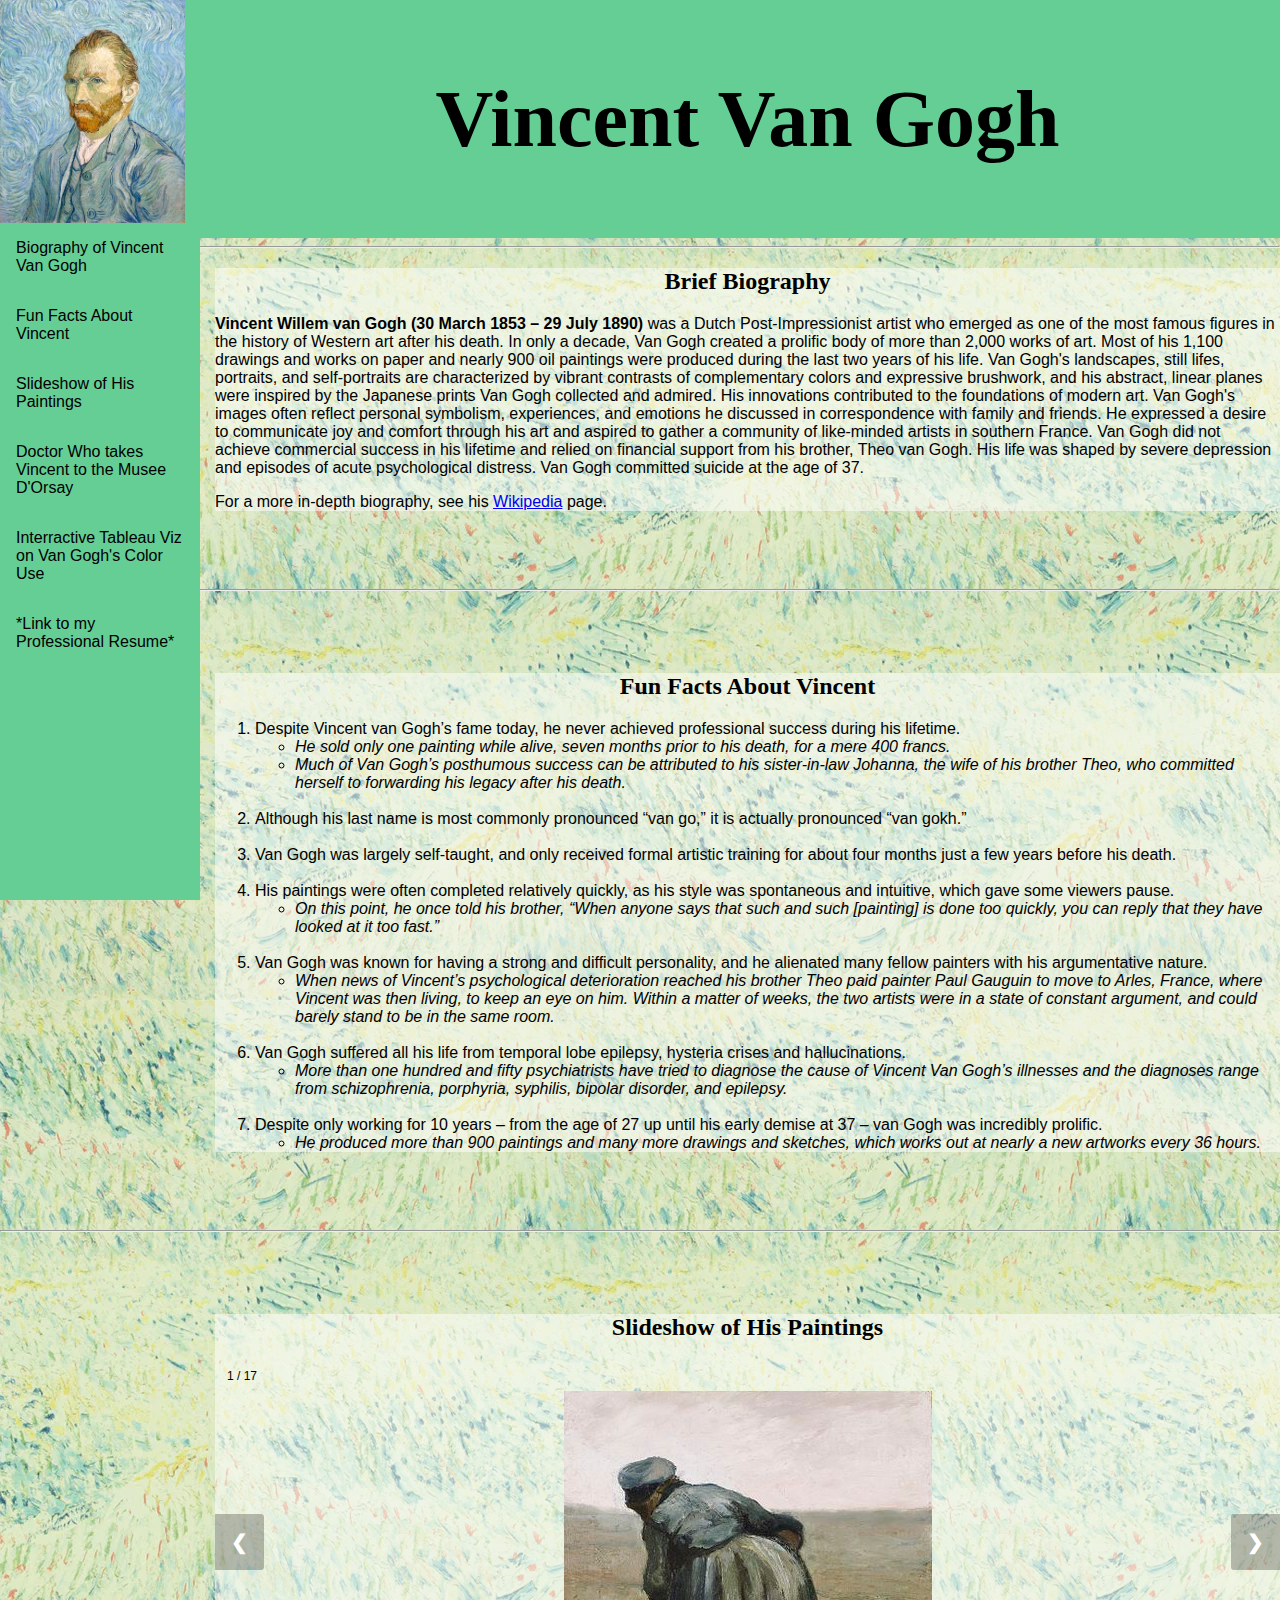
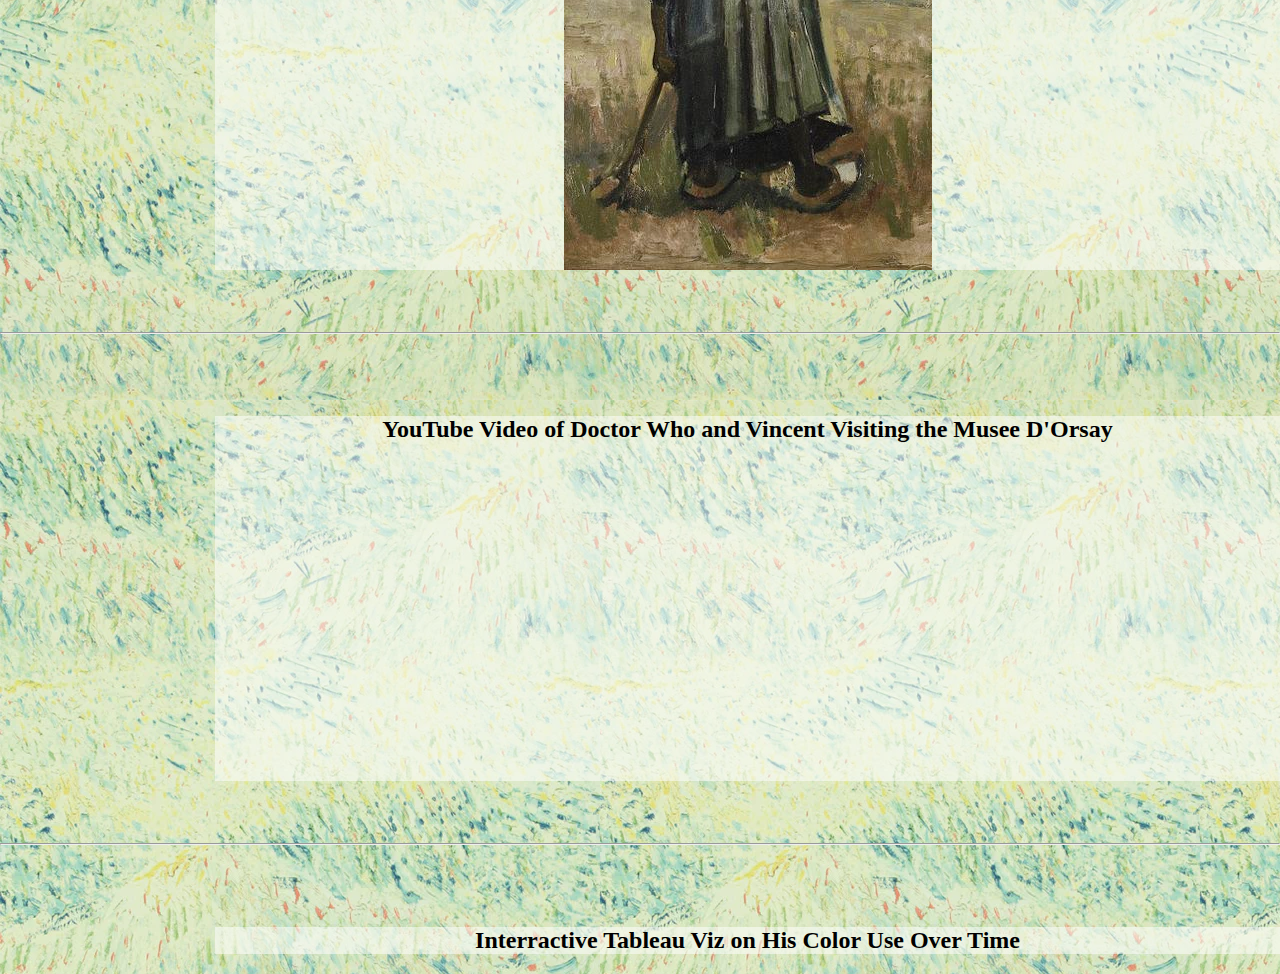
<file: html/fromscratchreal.html>
<!DOCTYPE html>
<html lang="en">
<head>
    <meta charset="UTF-8">
    <meta http-equiv="X-UA-Compatible" content="IE=edge">
    <title>From scratch page</title>
    <link rel="stylesheet" href="../css/mystyleedits.css">
</head>
<body class="homebg">
    <div class="sidebar">
        <img src="../assets/img/vangogh/399px-Self-Portrait_(Van_Gogh_September_1889).jpg" width="185px" height="auto">
        <a href="#bio">Biography of Vincent Van Gogh</a>
        <a href="#facts">Fun Facts About Vincent</a>
        <a href="#slideshow">Slideshow of His Paintings</a>
        <a href="#drwho">Doctor Who takes Vincent to the Musee D'Orsay</a>
        <a href="#viz" >Interractive Tableau Viz on Van Gogh's Color Use</a>
        <a href="../index.html">*Link to my Professional Resume*</a>
    </div>
    <div class="header">
    <h1>Vincent Van Gogh</h1>   
    </div>
    <hr class="solid" id="bio">
    <div class="background">
        <h2>Brief Biography</h2>
           <p><span class="bold">Vincent Willem van Gogh (30 March 1853 – 29 July 1890)</span> was a Dutch Post-Impressionist artist who emerged as one of the most 
            famous figures in the history of Western art after his death. In only a decade, Van Gogh created a prolific body of more than
            2,000 works of art. Most of his 1,100 drawings and works on paper and nearly 900 oil paintings were produced during the 
            last two years of his life. Van Gogh's landscapes, still lifes, portraits, and self-portraits are characterized by vibrant 
            contrasts of complementary colors and expressive brushwork, and his abstract, linear planes were inspired by the Japanese 
            prints Van Gogh collected and admired. His innovations contributed to the foundations of modern art. Van Gogh's images 
            often reflect personal symbolism, experiences, and emotions he discussed in correspondence with family and friends. He 
            expressed a desire to communicate joy and comfort through his art and aspired to gather a community of like-minded artists
            in southern France. Van Gogh did not achieve commercial success in his lifetime and relied on financial support from his 
            brother, Theo van Gogh. His life was shaped by severe depression and episodes of acute psychological distress. Van Gogh 
            committed suicide at the age of 37.</p>
           <p>For a more in-depth biography, see his <span><a href="https://en.wikipedia.org/wiki/Vincent_van_Gogh" target="_blank">Wikipedia</a></span> page.</p>    
    </div>        
           <br><br><br>
    <hr class="solid" id="facts">
            <br><br><br>
    <div class="background">       
        <h2>Fun Facts About Vincent</h2>
            <ol>
                <li>Despite Vincent van Gogh’s fame today, he never achieved professional success during his lifetime.</li> 
                <ul>
                    <li class="ital">He sold only one painting while alive, seven months prior to his death, for a mere 400 francs.</li>
                    <li class="ital">Much of Van Gogh’s posthumous success can be attributed to his sister-in-law Johanna, the wife of his brother Theo, who committed herself to forwarding his legacy after his death.</li>
                </ul><br>
                <li>Although his last name is most commonly pronounced “van go,” it is actually pronounced “van gokh.”</li><br>
                <li>Van Gogh was largely self-taught, and only received formal artistic training for about four months just a few years before his death.</li><br>
                <li>His paintings were often completed relatively quickly, as his style was spontaneous and intuitive, which gave some viewers pause.</li> 
                <ul>
                    <li class="ital">On this point, he once told his brother, “When anyone says that such and such [painting] is done too quickly, you can reply that they have looked at it too fast.”</li>
                </ul><br>
                <li>Van Gogh was known for having a strong and difficult personality, and he alienated many fellow painters with his argumentative nature.</li> 
                <ul>
                    <li class="ital">When news of Vincent’s psychological deterioration reached his brother Theo paid painter Paul Gauguin to move to Arles, France, where Vincent was then living, to keep an eye on him. Within a matter of weeks, the two artists were in a state of constant argument, and could barely stand to be in the same room.</li>
                </ul><br>
                <li>Van Gogh suffered all his life from temporal lobe epilepsy, hysteria crises and hallucinations.</li> 
                <ul>
                    <li class="ital">More than one hundred and fifty psychiatrists have tried to diagnose the cause of Vincent Van Gogh’s illnesses and the diagnoses range from schizophrenia, porphyria, syphilis, bipolar disorder, and epilepsy.</li>
                </ul><br>
                <li>Despite only working for 10 years – from the age of 27 up until his early demise at 37 – van Gogh was incredibly prolific.</li> 
                <ul>
                    <li class="ital">He produced more than 900 paintings and many more drawings and sketches, which works out at nearly a new artworks every 36 hours.</li>
                </ul>
            </ol>
    </div>        
           <br><br><br>
    <hr class="solid" id="slideshow">
            <br><br><br>
    <div class="background"> 
    <h2>Slideshow of His Paintings</h2>
        <div class="container">
            <div class="mySlides">
              <div class="numbertext">1 / 17</div>
              <center><img src="../assets/img/vangogh/368px-Vincent_van_Gogh_-_Peasant_woman_digging.jpg" style="margin:auto"></center>
            </div>
          
            <div class="mySlides">
              <div class="numbertext">2 / 17</div>
              <center><img src="../assets/img/vangogh/372px-Vincent_van_Gogh_-_The_Church_in_Auvers-sur-Oise,_View_from_the_Chevet_-_Google_Art_Project.jpg" style="margin:auto"></center>
            </div>
              
            <div class="mySlides">
              <div class="numbertext">3 / 17</div>
              <center><img src="../assets/img/vangogh/374px-Vincent_Willem_van_Gogh_138.jpg" style="margin:auto"></center>
            </div>
          
            <div class="mySlides">
              <div class="numbertext">4 / 17</div>
              <center><img src="../assets/img/vangogh/379px-Vincent_van_Gogh_-_Irises_-_Google_Art_Project.jpg" style="margin:auto"></center>
            </div>
              
            <div class="mySlides">
              <div class="numbertext">5 / 17</div>
              <center><img src="../assets/img/vangogh/380px-Vincent_Willem_van_Gogh_127.jpg" style="margin:auto"></center>
            </div>
              
            <div class="mySlides">
                <div class="numbertext">6 / 17</div>
                <center><img src="../assets/img/vangogh/381px-Vincent_van_Gogh_-_Road_with_Cypress_and_Star_-_c._12-15_May_1890.jpg" style="margin:auto"></center>
            </div>

            <div class="mySlides">
                <div class="numbertext">7 / 17</div>
                <center><img src="../assets/img/vangogh/395px-Vincent_van_Gogh_-_Self-portrait_with_bandaged_ear_(1889,_Courtauld_Institute).jpg" style="margin:auto"></center>
            </div>

            <div class="mySlides">
                <div class="numbertext">8 / 17</div>
                <center><img src="../assets/img/vangogh/399px-Self-Portrait_(Van_Gogh_September_1889).jpg" style="margin:auto"></center>
            </div>

            <div class="mySlides">
                <div class="numbertext">9 / 17</div>
                <center><img src="../assets/img/vangogh/601px-VanGogh-starry_night_ballance1.jpg" style="margin:auto"></center>
            </div>

            <div class="mySlides">
                <div class="numbertext">10 / 17</div>
                <center><img src="../assets/img/vangogh/602px-Vincent_van_Gogh_-_The_Sower_-_c._17-28_June_1888.jpg" style="margin:auto"></center>
            </div>

            <div class="mySlides">
                <div class="numbertext">11 / 17</div>
                <center><img src="../assets/img/vangogh/605px-Vincent_van_Gogh_-_De_slaapkamer_-_Google_Art_Project.jpg" style="margin:auto"></center>
            </div>

            <div class="mySlides">
                <div class="numbertext">12 / 17</div>
                <center><img src="../assets/img/vangogh/608px-Vincent_van_Gogh_-_Almond_blossom_-_Google_Art_Project.jpg" style="margin:auto"></center>
            </div>

            <div class="mySlides">
                <div class="numbertext">13 / 17</div>
                <center><img src="../assets/img/vangogh/610px-Vincent_van_Gogh_-_Wheat_Field_with_Cypresses_-_Google_Art_Project.jpg" style="margin:auto"></center>
            </div>

            <div class="mySlides">
                <div class="numbertext">14 / 17</div>
                <center><img src="../assets/img/vangogh/612px-Landscape_with_Wheat_Sheaves_and_Rising_Moon_(F735).jpg" style="margin:auto"></center>
            </div>

            <div class="mySlides">
                <div class="numbertext">15 / 17</div>
                <center><img src="../assets/img/vangogh/621px-Vincent_van_Gogh_-_Starry_Night_-_Google_Art_Project.jpg" style="margin:auto"></center>
            </div>

            <div class="mySlides">
                <div class="numbertext">16 / 17</div>
                <center><img src="../assets/img/vangogh/628px-Irises-Vincent_van_Gogh.jpg" style="margin:auto"></center>
            </div>

            <div class="mySlides">
                <div class="numbertext">17 / 17</div>
                <center><img src="../assets/img/vangogh/640px-Vincent_van_Gogh_-_Wheatfield_under_thunderclouds_-_Google_Art_Project.jpg" style="margin:auto"></center>
            </div>

            <a class="prev" onclick="plusSlides(-1)">❮</a>
            <a class="next" onclick="plusSlides(1)">❯</a>
     </div>    
     </div>    
            <br><br><br>
    <hr class="solid" id="drwho"> 
            <br><br><br> 
    <div class="background">
    <h2>YouTube Video of Doctor Who and Vincent Visiting the Musee D'Orsay</h2>
        <center><iframe width="560" height="315" src="https://www.youtube.com/embed/ubTJI_UphPk?start=1" title="YouTube video player" frameborder="0" allow="accelerometer; autoplay; clipboard-write; encrypted-media; gyroscope; picture-in-picture" allowfullscreen></iframe></center> 
    </div>        
        <br><br><br> 
    <hr class="solid" id="viz"> 
            <br><br><br>
    <div class="background">        
    <h2>Interractive Tableau Viz on His Color Use Over Time</h2>
        <div class='tableauPlaceholder' id='viz1666486043540';><noscript><a href='#'><img alt='Colors of Van Gogh ' src='https:&#47;&#47;public.tableau.com&#47;static&#47;images&#47;Z5&#47;Z5BRPB3YB&#47;1_rss.png' style='border: none' /></a></noscript><object class='tableauViz'  style='display:none;'><param name='host_url' value='https%3A%2F%2Fpublic.tableau.com%2F' /> <param name='embed_code_version' value='3' /> <param name='path' value='shared&#47;Z5BRPB3YB' /> <param name='toolbar' value='yes' /><param name='static_image' value='https:&#47;&#47;public.tableau.com&#47;static&#47;images&#47;Z5&#47;Z5BRPB3YB&#47;1.png' /> <param name='animate_transition' value='yes' /><param name='display_static_image' value='yes' /><param name='display_spinner' value='yes' /><param name='display_overlay' value='yes' /><param name='display_count' value='yes' /><param name='language' value='en-US' /></object></div>                <script type='text/javascript'>                    var divElement = document.getElementById('viz1666486043540');                    var vizElement = divElement.getElementsByTagName('object')[0];                    vizElement.style.width='1300px';vizElement.style.height='2227px';                    var scriptElement = document.createElement('script');                    scriptElement.src = 'https://public.tableau.com/javascripts/api/viz_v1.js';                    vizElement.parentNode.insertBefore(scriptElement, vizElement);                </script> 
    </div> 
</div>
 <!-- script for slideshow java -->
 <script>
    let slideIndex = 1;
    showSlides(slideIndex);
    
    function plusSlides(n) {
      showSlides(slideIndex += n);
    }
    
    function currentSlide(n) {
      showSlides(slideIndex = n);
    }
    
    function showSlides(n) {
      let i;
      let slides = document.getElementsByClassName("mySlides");
      let dots = document.getElementsByClassName("demo");
      let captionText = document.getElementById("caption");
      if (n > slides.length) {slideIndex = 1}
      if (n < 1) {slideIndex = slides.length}
      for (i = 0; i < slides.length; i++) {
        slides[i].style.display = "none";
      }
      for (i = 0; i < dots.length; i++) {
        dots[i].className = dots[i].className.replace(" active", "");
      }
      slides[slideIndex-1].style.display = "block";
      dots[slideIndex-1].className += " active";
      captionText.innerHTML = dots[slideIndex-1].alt;
    }
    </script>      
</body>
</html>
</file>
<file: css/mystyleedits.css>
/* MOST OF THESE STYLE MODS ARE FOUND FROM W3, MY PERSONAL EDITS ARE FOUND AT THE BOTTOM */
/*style for header*/
* {box-sizing: border-box;}

body { 
    margin: 0;
    font-family: Arial, Helvetica, sans-serif;
}

.header {
    overflow: hidden;
    background-color: #65ce95;
    padding: 20px 10px;
    text-align: center;
}

.header a {
    float: left;
    color: black;
    text-align: center;
    padding: 12px;
    text-decoration: none;
    font-size: 18px; 
    line-height: 25px;
    border-radius: 4px;
}

.header a.logo {
    font-size: 25px;
    font-weight: bold;
}

.header a:hover {
    background-color: #ddd;
    color: black;
}

.header a.active {
    background-color: dodgerblue;
    color: white;
}

.header-right {
    float: right;
}

@media screen and (max-width: 500px) {
    .header a {
    float: none;
    display: block;
    text-align: left;
    }
    
    .header-right {
    float: none;
    }
}

/* <!-- style for sidebar --> */
body {
  margin: 0;
  font-family:Verdana, Geneva, Tahoma, sans-serif;
}

.sidebar {
  margin: 0;
  padding: 0;
  width: 200px;
  background-color: #65ce95;
  position: fixed;
  height: 100%;
  overflow: auto;
}

.sidebar a {
  display: block;
  color: black;
  padding: 16px;
  text-decoration: none;
}
 
.sidebar a.active {
  background-color: #04AA6D;
  color: white;
}

.sidebar a:hover:not(.active) {
  background-color: #555;
  color: white;
}

div.content {
  margin-left: 200px;
  padding: 1px 16px;
  height: 1000px;
}

@media screen and (max-width: 700px) {
  .sidebar {
    width: 100%;
    height: auto;
    position: relative;
  }
  .sidebar a {float: left;}
  div.content {margin-left: 0;}
}

@media screen and (max-width: 400px) {
  .sidebar a {
    text-align: center;
    float: none;
  }
}

/* <!-- style for image gallery --> */
body {
  font-family: Arial;
  margin: 0;
}

* {
  box-sizing: border-box;
}

img {
  vertical-align: middle;
}

.center {
    margin-left: auto;
    margin-right: auto;
}

/* Position the image container (needed to position the left and right arrows) */
.container {
  position:relative;
}

/* Hide the images by default */
.mySlides {
  display: none;
}

/* Add a pointer when hovering over the thumbnail images */
.cursor {
  cursor: pointer;
}

/* Next & previous buttons */
.prev,
.next {
  cursor: pointer;
  position: absolute;
  top: 40%;
  width: auto;
  padding: 16px;
  margin-top: -50px;
  color: white;
  font-weight: bold;
  font-size: 20px;
  border-radius: 0 3px 3px 0;
  user-select: none;
  -webkit-user-select: none;
  background-color: rgba(0, 0, 0, 0.25);
}

/* Position the "next button" to the right */
.next {
  right: 0;
  border-radius: 3px 0 0 3px;
}

/* On hover, add a black background color with a little bit see-through */
.prev:hover,
.next:hover {
  background-color: rgba(0, 0, 0, 1);
}

/* Number text (1/3 etc) */
.numbertext {
  color: #000000;
  font-size: 12px;
  padding: 8px 12px;
  position: relative;
  top: 0;
}

/* Container for image text */
.caption-container {
  text-align: center;
  background-color: #222;
  border-color: #222;
  padding: 2px 16px;
  color: white;
}

.active,
.demo:hover {
  opacity: 1;
}
 
 /*MY PERSONAL STYLE EDITS*/
body {
  font-family: Verdana, Geneva, Tahoma, sans-serif;
  font: size 15px;
  color: black;
}
 
li {
  font-style: normal;
}
  
h1 {
  font-family: Georgia, 'Times New Roman', Times, serif;
  font-size: 80px;
  font-weight: bolder;
  margin-left: 215px;
}

h2 {
  font-family: Georgia, 'Times New Roman', Times, serif;
  text-align: center;
}

.background {
  background-color:  rgba(255,255,255,0.50);
  margin-left: 215px;
}

.ital {
  font-style: italic;
}

.bold  {
  font-weight: bold;
}
.homebg {
  background-image: url('../assets/img/background1.webp');
}
</file>
